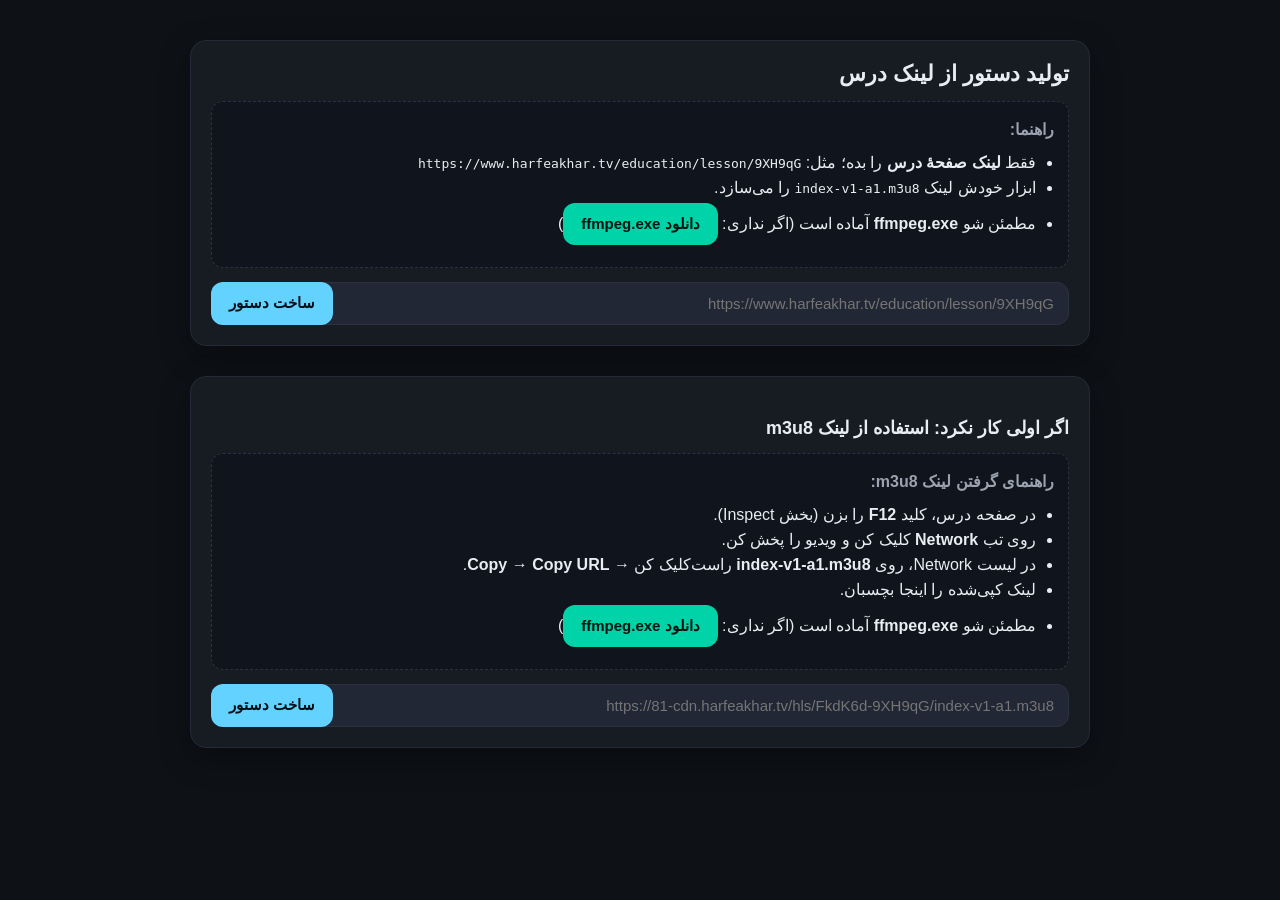
<file: index.html>
<!DOCTYPE html>
<html lang="fa" dir="rtl">
<head>
  <meta charset="UTF-8" />
  <title>تولید دستور دانلود MP4</title>
  <meta name="viewport" content="width=device-width, initial-scale=1" />
  <style>
    @font-face{
      font-family: 'IRANYekanX';
      src: url('https://s34.picofile.com/d/8486538992/57043c3b-32ae-41ae-8bf1-89fc12a9b1d0/IRANYekanX_Light_woff2') format('woff2');
      font-weight: 300; font-style: normal; font-display: swap;
    }
    body { background:#0e1116; color:#e9edf3; font-family:IRANYekanX, sans-serif; margin:0; padding:0; }
    .container{ max-width:900px; margin:40px auto; padding:0 16px; }
    .card{ background:#171b22; border:1px solid #242a36; border-radius:16px; padding:20px; box-shadow:0 10px 30px rgba(0,0,0,.35); margin-bottom:30px; }
    h1{ font-size:22px; margin:0 0 14px; }
    h2{ font-size:18px; margin:20px 0 10px; }
    p{ color:#9aa3af; line-height:1.8; margin:0 0 8px; }
    .hint{ background:#10141c; border:1px dashed #2a3242; padding:14px; border-radius:12px; margin:14px 0; }
    .row{ display:grid; grid-template-columns:1fr auto; gap:10px; margin-top:14px; }
    input{ width:100%; background:#212734; color:#e9edf3; border:1px solid #2a3242; border-radius:12px; padding:12px 14px; font-size:15px; }
    .btn{ background:#64d2ff; color:#001018; border:none; border-radius:12px; padding:12px 18px; font-size:15px; font-weight:700; cursor:pointer; }
    .btn.secondary{ background:#212734; color:#e9edf3; border:1px solid #2a3242; }
    .btn.red{ background:#ff6b6b; color:#1a0000; }
    .btn.green{ background:#00d3a7; color:#001410; text-decoration:none; display:inline-block; }
    .output-wrap{ margin-top:16px; background:#0b0e14; border:1px solid #232a38; border-radius:14px; overflow:hidden; display:none; }
    .output-head{ display:flex; justify-content:space-between; align-items:center; padding:10px 12px; border-bottom:1px solid #232a38; background:#0f141d; }
    pre{ margin:0; padding:14px; direction:ltr; text-align:left; font-size:13px; color:#b9f6ca; max-height:360px; overflow:auto; }
    .muted{ color:#9aa3af; font-size:13px; }
    ul{ margin:8px 0; padding:0 18px; }
    li{ margin:6px 0; }
    .divider{ height:1px; background:#232a38; margin:20px 0; }
  </style>
</head>
<body>
  <div class="container">

    <!-- === تولیدکننده اول === -->
    <div class="card">
      <h1>تولید دستور از لینک درس</h1>
      <div class="hint">
        <p><b>راهنما:</b></p>
        <ul>
          <li>فقط <b>لینک صفحهٔ درس</b> را بده؛ مثل: <code>https://www.harfeakhar.tv/education/lesson/9XH9qG</code></li>
          <li>ابزار خودش لینک <code>index-v1-a1.m3u8</code> را می‌سازد.</li>
          <li>مطمئن شو <b>ffmpeg.exe</b> آماده است (اگر نداری: <a class="btn green" href="https://www.gyan.dev/ffmpeg/builds/packages/ffmpeg-8.0-essentials_build.zip" target="_blank">دانلود ffmpeg.exe</a>)</li>
        </ul>
      </div>
      <div class="row">
        <input id="lessonUrl" type="text" placeholder="https://www.harfeakhar.tv/education/lesson/9XH9qG">
        <button class="btn" onclick="generate1()">ساخت دستور</button>
      </div>
      <div class="output-wrap" id="outwrap1">
        <div class="output-head">
          <b>اسکریپت CMD</b>
          <div>
            <button class="btn secondary" onclick="copyOut('output1')">کپی</button>
            <button class="btn red" onclick="clearOut('outwrap1','output1')">پاک</button>
          </div>
        </div>
        <pre id="output1"></pre>
      </div>
    </div>

    <!-- === تولیدکننده دوم === -->
    <div class="card">
      <h2>اگر اولی کار نکرد: استفاده از لینک m3u8</h2>
      <div class="hint">
        <p><b>راهنمای گرفتن لینک m3u8:</b></p>
        <ul>
          <li>در صفحه درس، کلید <b>F12</b> را بزن (بخش Inspect).</li>
          <li>روی تب <b>Network</b> کلیک کن و ویدیو را پخش کن.</li>
          <li>در لیست Network، روی <b>index-v1-a1.m3u8</b> راست‌کلیک کن → <b>Copy → Copy URL</b>.</li>
          <li>لینک کپی‌شده را اینجا بچسبان.</li>
          <li>مطمئن شو <b>ffmpeg.exe</b> آماده است (اگر نداری: <a class="btn green" href="https://www.gyan.dev/ffmpeg/builds/packages/ffmpeg-8.0-essentials_build.zip" target="_blank">دانلود ffmpeg.exe</a>)</li>
        </ul>
      </div>
      <div class="row">
        <input id="m3u8Url" type="text" placeholder="https://81-cdn.harfeakhar.tv/hls/FkdK6d-9XH9qG/index-v1-a1.m3u8">
        <button class="btn" onclick="generate2()">ساخت دستور</button>
      </div>
      <div class="output-wrap" id="outwrap2">
        <div class="output-head">
          <b>اسکریپت CMD</b>
          <div>
            <button class="btn secondary" onclick="copyOut('output2')">کپی</button>
            <button class="btn red" onclick="clearOut('outwrap2','output2')">پاک</button>
          </div>
        </div>
        <pre id="output2"></pre>
      </div>
    </div>

  </div>

  <script>
    const KEY_DECIMALS = [227,105,133,61,247,102,250,68,225,237,15,246,19,245,99,189];
    const IV_HEX = "00000000000000000000000000000001";

    // دستور ساز مشترک
    function buildCmd(m3u8Url, outName){
      const keyBytes = KEY_DECIMALS.join(", ");
      return [
        'REM ===== تنظیم =====',
        `SET "M3U8=${m3u8Url}"`,
        `SET "OUT=${outName}"`,
        '',
        'curl -L "%M3U8%" -o list.m3u8',
        `powershell -NoProfile -Command "$b=@(${keyBytes}); [IO.File]::WriteAllBytes('local.key',[byte[]]$b)"`,
        `powershell -NoProfile -Command "$p=Get-Content 'list.m3u8'; $k='#EXT-X-KEY:METHOD=AES-128,URI=\\"local.key\\",IV=0x${IV_HEX}'; $p=($p -replace '^#EXT-X-KEY:.*$',$k) -join [Environment]::NewLine; [IO.File]::WriteAllText('list.m3u8',$p)"`,
        '.\\ffmpeg.exe -allowed_extensions ALL -protocol_whitelist "file,http,https,tcp,tls,crypto" -i list.m3u8 -c copy -bsf:a aac_adtstoasc "%OUT%"',
        '',
        'REM ✅ پایان کار'
      ].join("\r\n");
    }

    // تولیدکننده اول
    function generate1(){
      const url = document.getElementById('lessonUrl').value.trim();
      if(!url) return alert("لینک درس را وارد کنید");
      try{
        const id = url.split("/").filter(Boolean).pop();
        const m3u8 = `https://81-cdn.harfeakhar.tv/hls/FkdK6d-${id}/index-v1-a1.m3u8`;
        const cmd = buildCmd(m3u8, id+".mp4");
        document.getElementById('output1').textContent = cmd;
        document.getElementById('outwrap1').style.display = "block";
      }catch{ alert("لینک معتبر نیست"); }
    }

    // تولیدکننده دوم (کد سالم تست‌شده)
    function generate2(){
      const url = document.getElementById('m3u8Url').value.trim();
      if(!url) return alert("لینک m3u8 را وارد کنید");
      try{
        const parts = new URL(url).pathname.split("/").filter(Boolean);
        const folder = parts[parts.length-2] || "video";
        const outName = folder + ".mp4";
        const cmd = buildCmd(url, outName);
        document.getElementById('output2').textContent = cmd;
        document.getElementById('outwrap2').style.display = "block";
      }catch{ alert("لینک معتبر نیست"); }
    }

    // کپی/پاک
    async function copyOut(id){
      const txt = document.getElementById(id).textContent;
      try{ await navigator.clipboard.writeText(txt); alert("کپی شد ✓"); }
      catch{ alert("کپی نشد، دستی کپی کنید"); }
    }
    function clearOut(wrapId, outId){
      document.getElementById(outId).textContent="";
      document.getElementById(wrapId).style.display="none";
    }
  </script>
</body>
</html>
</file>
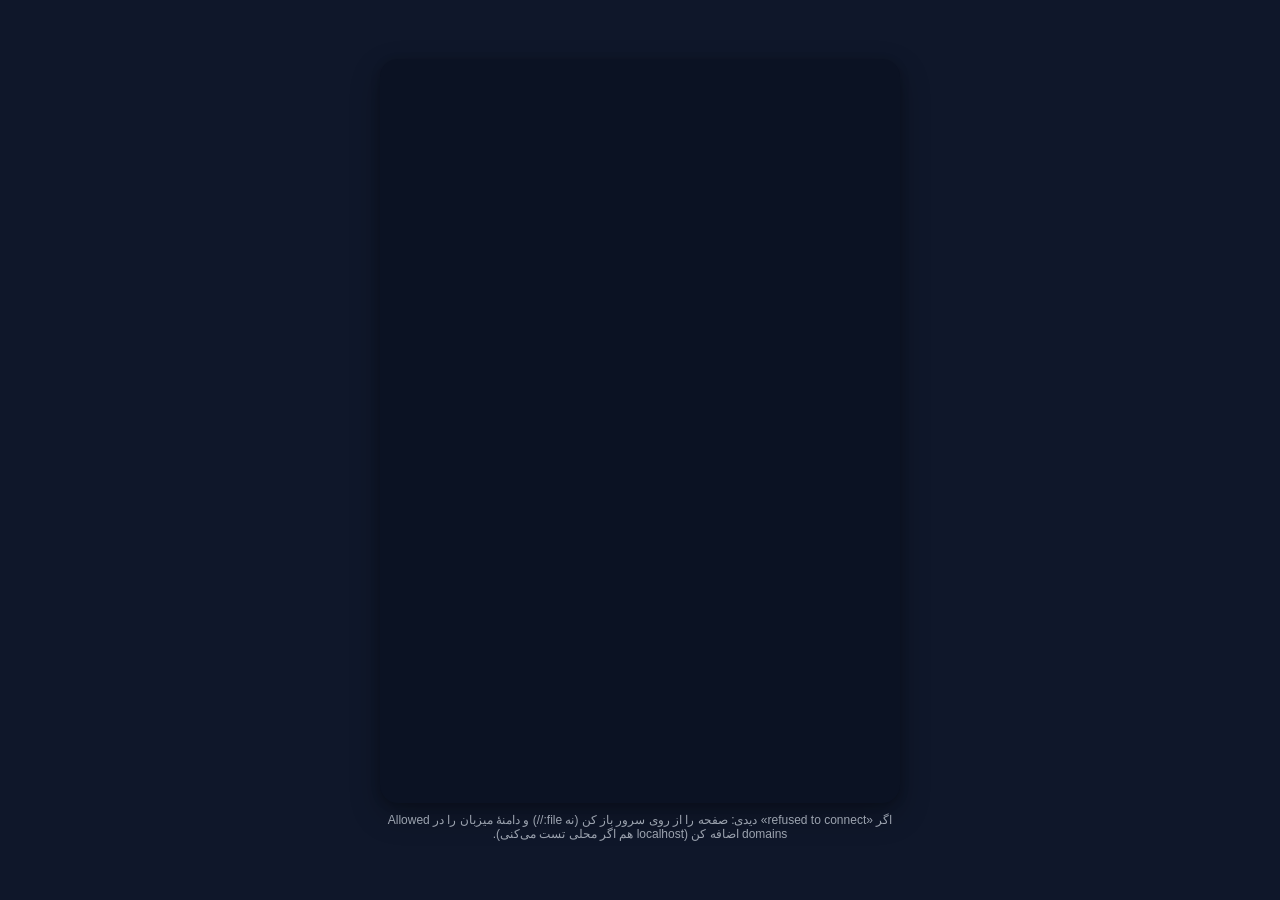
<file: mioochat/chat-inline.html>
<!DOCTYPE html>
<html lang="fa" dir="rtl">
<head>
  <meta charset="UTF-8" />
  <meta name="viewport" content="width=device-width, initial-scale=1" />
  <title>چت‌بات — Inline</title>
  <style>
    @font-face {
      font-family: 'IRANYekanX';
      src: url('https://s34.picofile.com/file/8486538992/IRANYekanX_Light_woff2.html') format('woff2');
      font-weight: 300; font-style: normal; font-display: swap;
    }
    :root { --bg:#0f172a; --card:#0b1223; --radius:18px; }
    *{box-sizing:border-box} html,body{height:100%}
    body{ margin:0; background:var(--bg); display:flex; align-items:center; justify-content:center;
          font-family:'IRANYekanX', Tahoma, sans-serif; color:#e5e7eb; }
    .wrap{ width:min(96vw, 520px); }
    .card{ background:var(--card); border-radius:var(--radius); padding:12px;
           box-shadow:0 12px 30px rgba(0,0,0,.28), 0 2px 10px rgba(0,0,0,.2); }
    zapier-interfaces-chatbot-embed{ width:100%; height:80vh; display:block; border-radius:12px; overflow:hidden; }
    .note{font-size:12px; color:#9ca3af; text-align:center; margin-top:10px;}
  </style>
  <script async type="module" src="https://interfaces.zapier.com/assets/web-components/zapier-interfaces/zapier-interfaces.esm.js"></script>
</head>
<body>
  <main class="wrap">
    <div class="card">
      <zapier-interfaces-chatbot-embed
        is-popup="false"
        chatbot-id="cm1md41aa0009jr5y1g37r8k3"
        height="100%"
        width="100%">
      </zapier-interfaces-chatbot-embed>
    </div>
    <div class="note">اگر «refused to connect» دیدی: صفحه را از روی سرور باز کن (نه file://) و دامنهٔ میزبان را در Allowed domains اضافه کن (localhost هم اگر محلی تست می‌کنی).</div>
  </main>
</body>
</html>
</file>
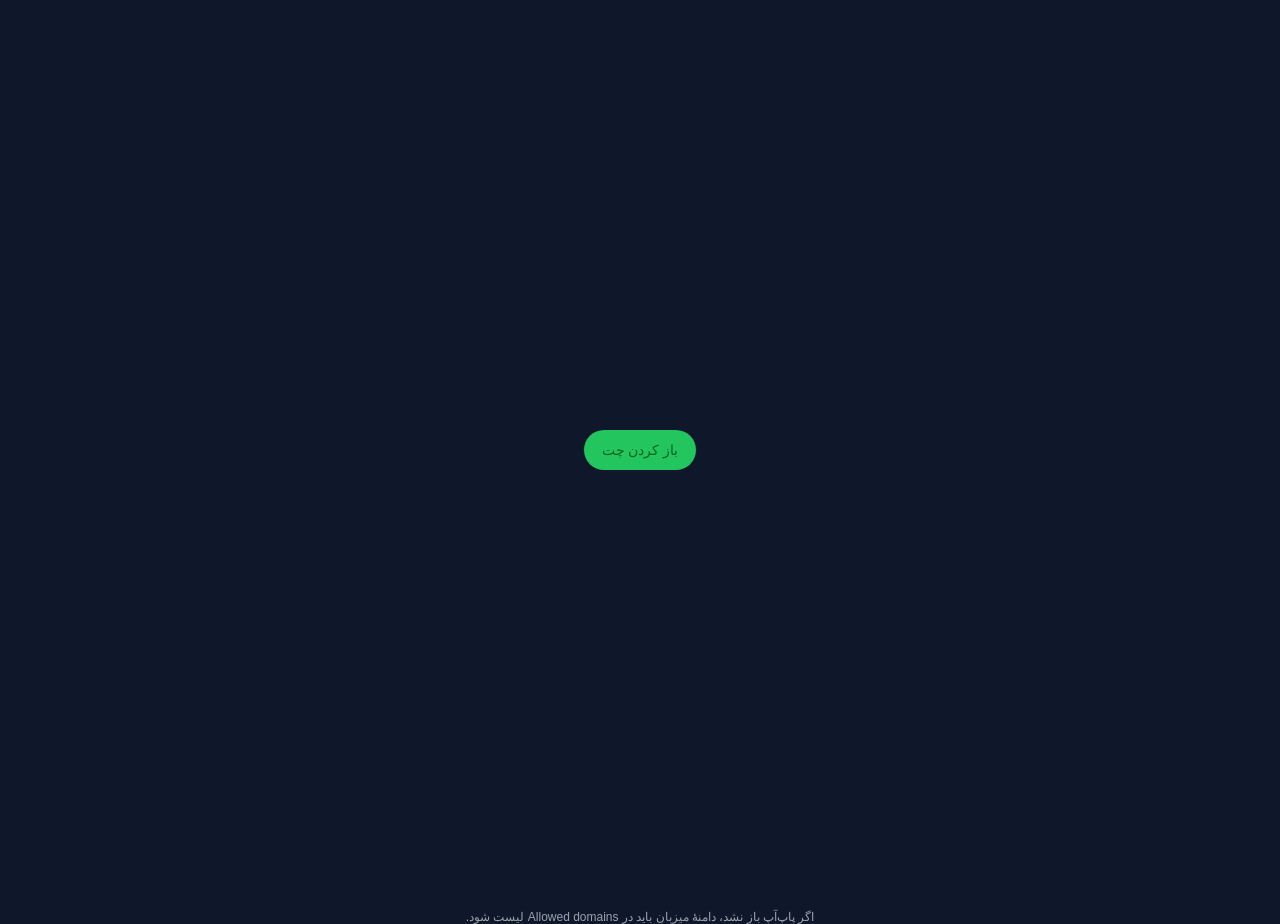
<file: mioochat/chat-popup.html>
<!DOCTYPE html>
<html lang="fa" dir="rtl">
<head>
  <meta charset="UTF-8" />
  <meta name="viewport" content="width=device-width, initial-scale=1" />
  <title>چت‌بات — Pop-up</title>
  <style>
    @font-face {
      font-family: 'IRANYekanX';
      src: url('https://s34.picofile.com/file/8486538992/IRANYekanX_Light_woff2.html') format('woff2');
      font-weight: 300; font-style: normal; font-display: swap;
    }
    body{ margin:0; font-family:'IRANYekanX', Tahoma, sans-serif; background:#0f172a; color:#e5e7eb; }
    .center{ display:flex; align-items:center; justify-content:center; min-height:100vh; }
    .btn{ background:#22c55e; color:#062; border:0; border-radius:999px; padding:12px 18px; font-size:14px; cursor:pointer; }
    .hint{ text-align:center; color:#9ca3af; font-size:12px; margin-top:10px; }
  </style>
  <script async type="module" src="https://interfaces.zapier.com/assets/web-components/zapier-interfaces/zapier-interfaces.esm.js"></script>
</head>
<body>
  <div class="center">
    <button class="btn" onclick="document.querySelector('zapier-interfaces-chatbot-embed').open()">باز کردن چت</button>
  </div>
  <zapier-interfaces-chatbot-embed is-popup="true" chatbot-id="cm1md41aa0009jr5y1g37r8k3"></zapier-interfaces-chatbot-embed>
  <div class="hint">اگر پاپ‌آپ باز نشد، دامنهٔ میزبان باید در Allowed domains لیست شود.</div>
</body>
</html>
</file>
